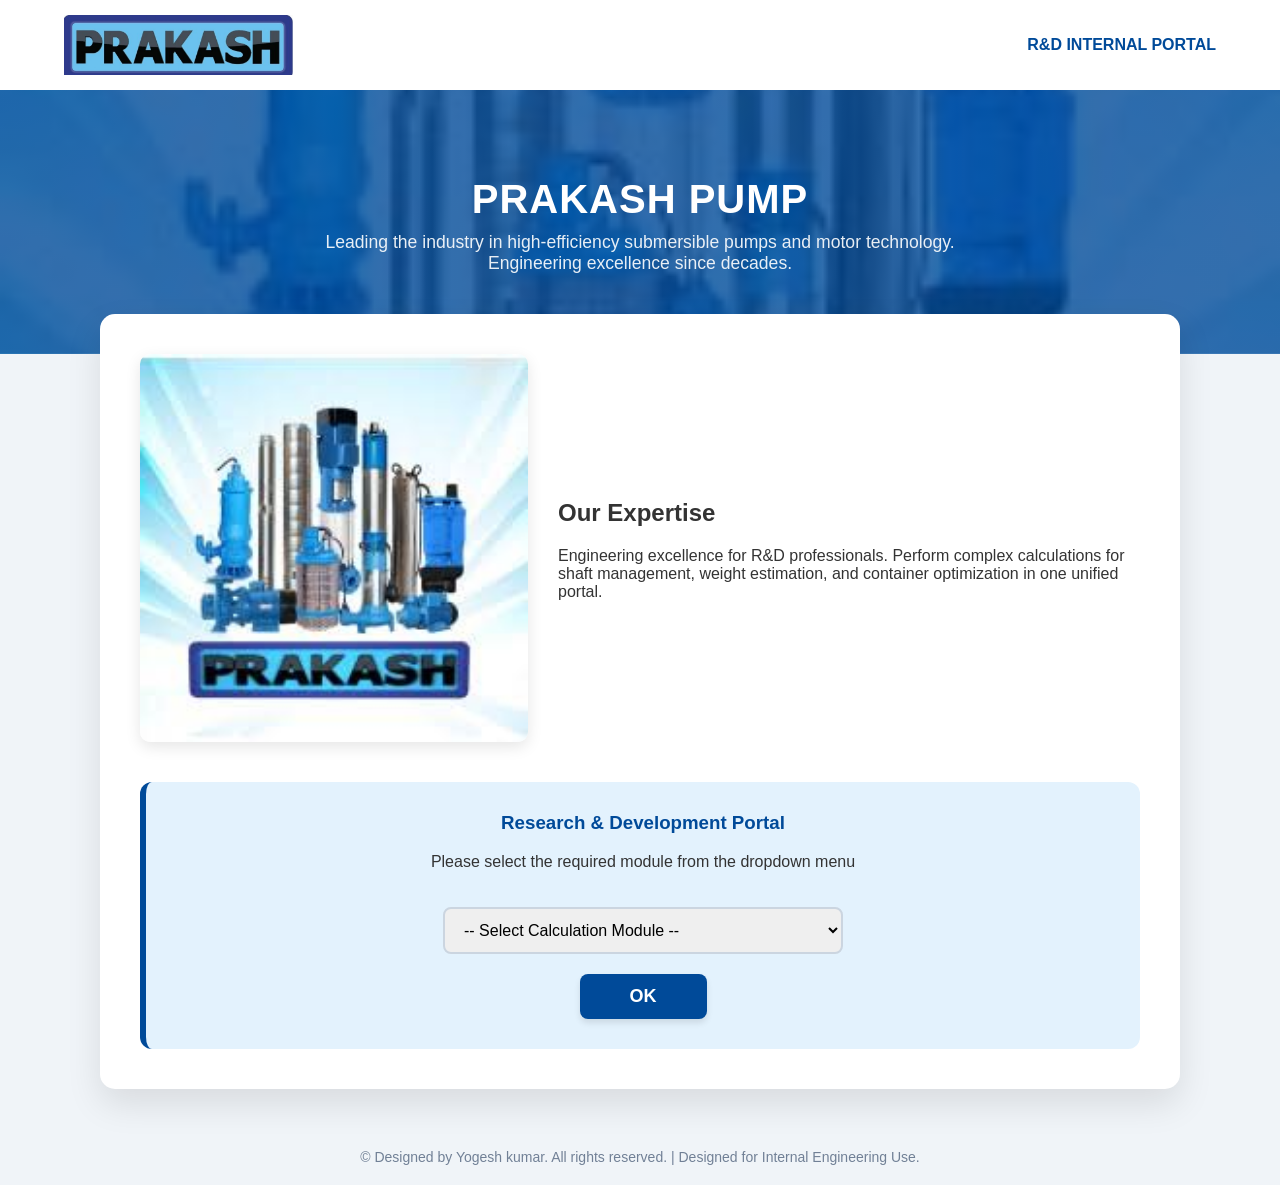
<file: index.html>
<!DOCTYPE html>
<html lang="en">
<head>
    <meta charset="UTF-8">
    <meta name="viewport" content="width=device-width, initial-scale=1.0">
    <title>Prakash Pumps | R&D Portal</title>
    <style>
        :root {
            --primary-blue: #004a99;
            --light-blue: #e3f2fd;
            --accent-green: #28a745;
            --text-dark: #333;
        }

        body {
            font-family: 'Segoe UI', Roboto, Helvetica, Arial, sans-serif;
            margin: 0;
            padding: 0;
            background-color: #f0f4f8;
            color: var(--text-dark);
        }

        /* Header & Logo */
        header {
            background: white;
            padding: 15px 5%;
            display: flex;
            justify-content: space-between;
            align-items: center;
            box-shadow: 0 2px 10px rgba(0,0,0,0.1);
        }

        .logo-img {
            height: 60px;
            object-fit: contain;
        }

        /* Hero Section */
        .hero {
            background: linear-gradient(rgba(0, 74, 153, 0.8), rgba(0, 74, 153, 0.8)), url('prakash.jfif');
            background-size: cover;
            background-position: center;
            color: white;
            padding: 60px 5%;
            text-align: center;
        }

        .hero h1 {
            font-size: 2.5rem;
            margin-bottom: 10px;
            letter-spacing: 1px;
        }

        .hero p {
            font-size: 1.1rem;
            max-width: 700px;
            margin: 0 auto 20px;
            opacity: 0.9;
        }

        /* Content Container */
        .container {
            max-width: 1000px; /* Thoda wide kiya hai tools ke liye */
            margin: -40px auto 40px;
            background: white;
            padding: 40px;
            border-radius: 15px;
            box-shadow: 0 15px 35px rgba(0,0,0,0.1);
        }

        .about-section {
            display: flex;
            gap: 30px;
            align-items: center;
            margin-bottom: 40px;
        }

        .about-img {
            width: 40%;
            border-radius: 10px;
            box-shadow: 0 5px 15px rgba(0,0,0,0.1);
        }

        .about-text {
            width: 60%;
        }

        /* R&D Portal Box */
        .rd-box {
            background: var(--light-blue);
            padding: 30px;
            border-radius: 12px;
            border-left: 6px solid var(--primary-blue);
            text-align: center;
        }

        .rd-box h3 {
            color: var(--primary-blue);
            margin-top: 0;
        }

        select {
            width: 100%;
            max-width: 400px;
            padding: 12px 15px;
            font-size: 16px;
            border: 2px solid #cbd5e0;
            border-radius: 8px;
            margin: 20px 0;
            outline: none;
            cursor: pointer;
        }

        select:focus {
            border-color: var(--primary-blue);
        }

        .btn-ok {
            background: var(--primary-blue);
            color: white;
            border: none;
            padding: 12px 50px;
            font-size: 18px;
            font-weight: bold;
            border-radius: 8px;
            cursor: pointer;
            transition: all 0.3s ease;
            box-shadow: 0 4px 6px rgba(0,0,0,0.1);
        }

        .btn-ok:hover {
            background: #003366;
            transform: translateY(-2px);
            box-shadow: 0 6px 12px rgba(0,0,0,0.15);
        }

        footer {
            text-align: center;
            padding: 20px;
            color: #718096;
            font-size: 14px;
        }
    </style>
</head>
<body>

    <header>
        <img src="prakash logo.jfif" alt="Prakash Pump Logo" class="logo-img">
        <div style="font-weight: bold; color: var(--primary-blue);">R&D INTERNAL PORTAL</div>
    </header>

    <div class="hero">
        <h1>PRAKASH PUMP</h1>
        <p>Leading the industry in high-efficiency submersible pumps and motor technology. Engineering excellence since decades.</p>
    </div>

    <div class="container">
        <div class="about-section">
            <img src="prakash.jfif" alt="Pump Range" class="about-img">
            <div class="about-text">
                <h2>Our Expertise</h2>
                <p>Engineering excellence for R&D professionals. Perform complex calculations for shaft management, weight estimation, and container optimization in one unified portal.</p>
            </div>
        </div>

        <div class="rd-box">
            <h3>Research & Development Portal</h3>
            <p>Please select the required module from the dropdown menu</p>
            
            <select id="moduleSelect">
                <option value="">-- Select Calculation Module --</option>
                <option value="shaft">Shaft Cutting Length Management</option>
                <option value="stamping">Motor Stator & Rotor Stamping Weight</option>
                <option value="container">Container Packing Management</option>
            </select>
            <br>
            <button class="btn-ok" onclick="navigate()">OK</button>
        </div>
    </div>

    <footer>
        &copy; Designed by Yogesh kumar. All rights reserved. | Designed for Internal Engineering Use.
    </footer>

    <script>
        function navigate() {
            const choice = document.getElementById('moduleSelect').value;
            
            if (choice === 'shaft') {
                window.location.href = 'Shaft_Module/shaft_cutting.html';
            } else if (choice === 'stamping') {
                window.location.href = 'Stamping_Module/stamping_weight.html';
            } else if (choice === 'container') {
                // Naya module jo aapne add karne ko kaha tha
                window.location.href = 'Packing_Module/container_optimizer.html';
            } else {
                alert("PLease Select Atleast One Option");
            }
        }
    </script>
</body>
</html>
</file>
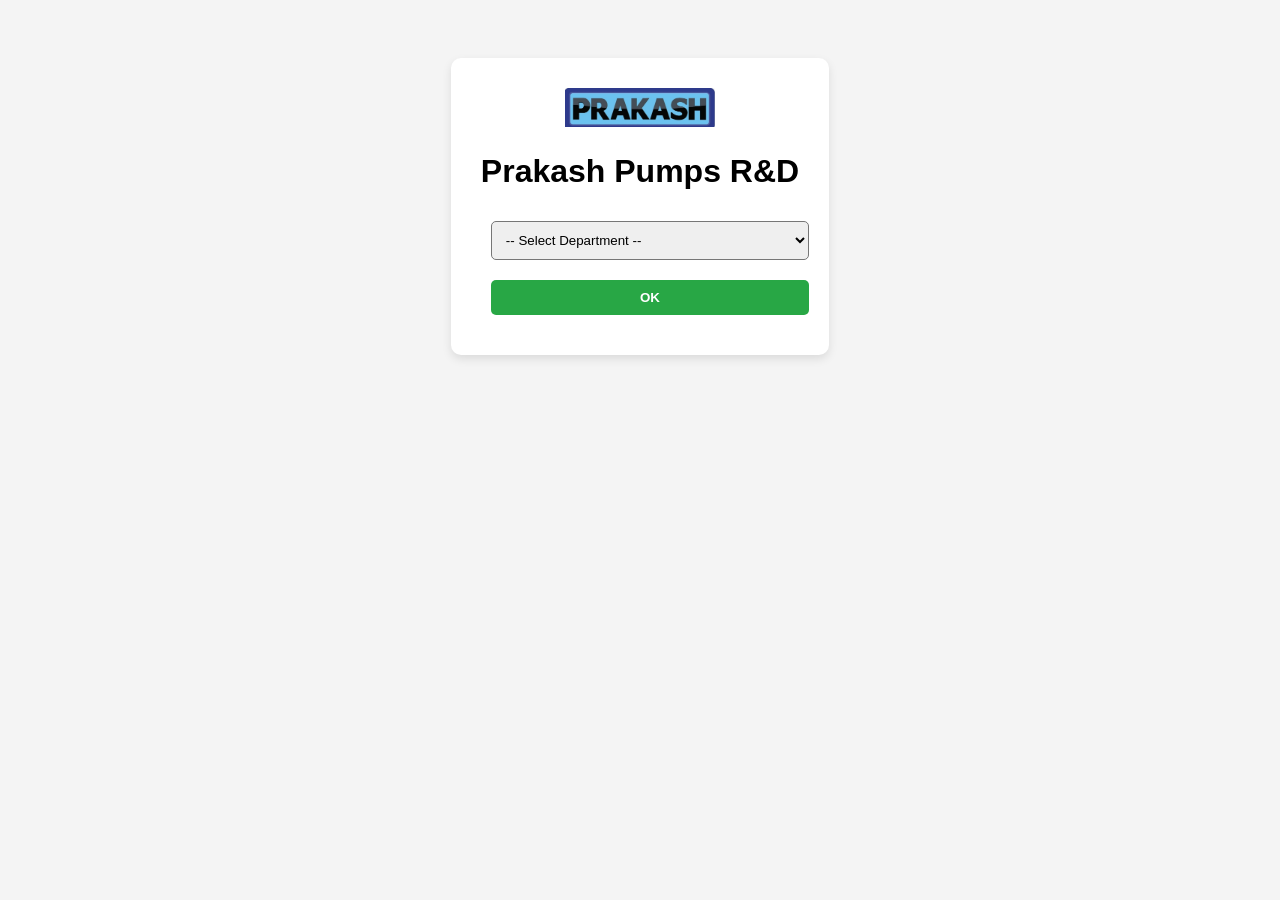
<file: welcome.html>
<!DOCTYPE html>
<html lang="en">
<head>
    <meta charset="UTF-8">
    <title>Prakash Pumps - Master Portal</title>
    <style>
        body { font-family: sans-serif; text-align: center; padding: 50px; background: #f4f4f4; }
        .card { background: white; padding: 30px; border-radius: 10px; display: inline-block; box-shadow: 0 4px 10px rgba(0,0,0,0.1); }
        select, button { padding: 10px; margin: 10px; border-radius: 5px; width: 100%; }
        button { background: #28a745; color: white; border: none; cursor: pointer; font-weight: bold; }
    </style>
</head>
<body>
    <div class="card">
        <img src="prakash logo.jfif" alt="Logo" style="width: 150px;">
        <h1>Prakash Pumps R&D</h1>
        <select id="moduleChoice">
            <option value="">-- Select Department --</option>
            <option value="shaft">Shaft Cutting Length</option>
            <option value="stamping">Stamping Weight</option>
        </select>
        <br>
        <button onclick="openFolder()">OK</button>
    </div>

    <script>
        function openFolder() {
            const val = document.getElementById('moduleChoice').value;
            if (val === 'shaft') {
                // Folder ka naam 'Shaft_Module' aur file ka 'shaft_cutting.html'
                window.location.href = 'Shaft_Module/shaft_cutting.html'; 
            } else if (val === 'stamping') {
                // Folder ka naam 'Stamping_Module' aur file ka 'stamping_weight.html'
                window.location.href = 'Stamping_Module/stamping_weight.html';
            } else {
                alert("Please select an option!");
            }
        }
    </script>
</body>
</html>
</file>
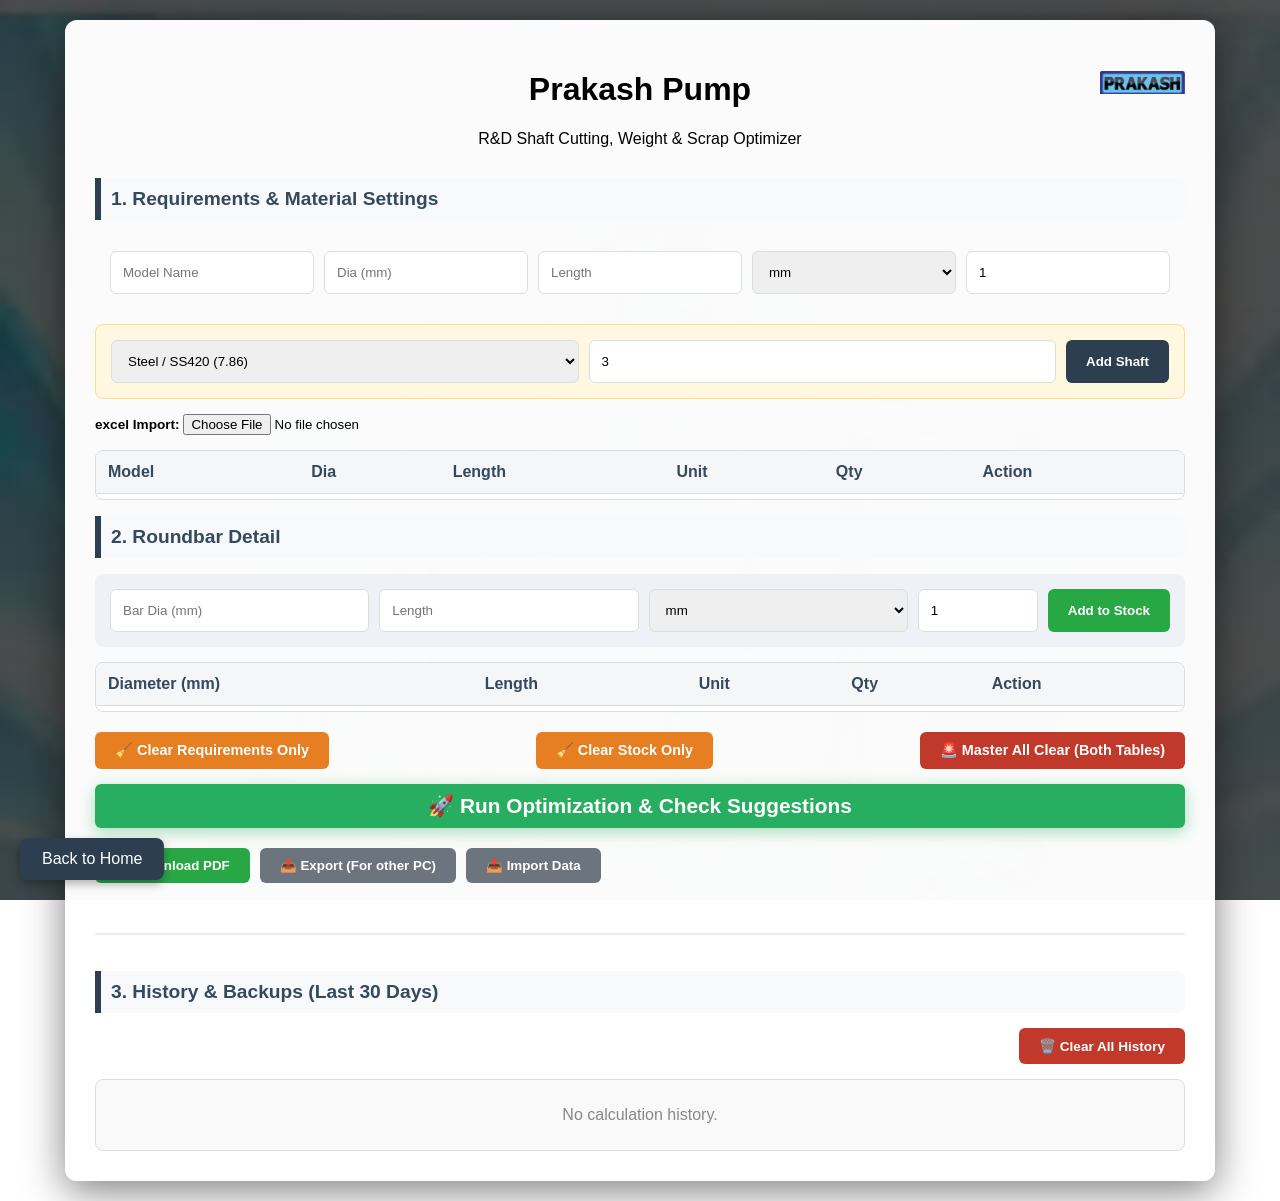
<file: Shaft_Module/shaft_cutting.html>
<!DOCTYPE html>
<html lang="en">
<head>
    <meta charset="UTF-8">
    <meta name="viewport" content="width=device-width, initial-scale=1.0">
    <title>Prakash Pumps - Dashboard</title>
    <link rel="stylesheet" href="style.css">
</head>
<body>
    <div class="container">
        <header>
            <img src="prakash logo.jfif" alt="Prakash Logo" class="right-logo">
            <h1>Prakash Pump</h1>
            <p>R&D Shaft Cutting, Weight & Scrap Optimizer</p>
        </header>

        <section class="section">
            <h2>1. Requirements & Material Settings</h2>
            <div class="input-group">
                <input id="model" list="modelList" placeholder="Model Name" oninput="autoFillDetails()">
                <datalist id="modelList"></datalist>
                <input id="diameter" type="number" placeholder="Dia (mm)" step="0.1">
                <input id="length" type="number" placeholder="Length" step="0.1">
                <select id="uom"></select>
                <input id="qty" type="number" placeholder="Qty" min="1" value="1">
            </div>
            
            <div class="input-group" style="background: #fff8e1; border: 1px solid #ffe082;">
                <select id="materialType">
                    <option value="7.85">Steel / SS420 (7.86)</option>
                    <option value="8.0">SS High Grade (8.0)</option>
                    <option value="2.7">Aluminum (2.7)</option>
                    <option value="8.96">Copper (8.96)</option>
                    <option value="8.5">Brass (8.5)</option>
                </select>
                <input id="kerf" type="number" placeholder="Blade Kerf (mm)" step="0.1" value="3">
                <button id="addBtn" onclick="addData()" class="btn-primary">Add Shaft</button>
            </div>
            
            <div style="margin-bottom: 15px; font-size: 0.85em;" class="no-print">
                <strong>excel Import:</strong> <input type="file" id="csvFile" accept=".csv" onchange="importCSV()">
            </div>

            <div class="table-container">
                <table>
                    <thead>
                        <tr><th>Model</th><th>Dia</th><th>Length</th><th>Unit</th><th>Qty</th><th>Action</th></tr>
                    </thead>
                    <tbody id="tableData"></tbody>
                </table>
            </div>
        </section>

        <section class="section">
            <h2>2. Roundbar Detail</h2>
            <div class="input-group" style="background:#eef2f7; padding:15px; border-radius:8px;">
                <input id="barDia" type="number" placeholder="Bar Dia (mm)" step="0.1">
                <input id="barLength" type="number" placeholder="Length" step="any">
                <select id="barUnit"></select>
                <input id="barQty" type="number" placeholder="Qty" min="1" value="1" style="max-width: 100px;">
                <button id="addBarBtn" onclick="addRawBar()" class="btn-primary" style="background:#28a745;">Add to Stock</button>
            </div>
            <div class="table-container">
                <table>
                    <thead>
                        <tr><th>Diameter (mm)</th><th>Length</th><th>Unit</th><th>Qty</th><th>Action</th></tr>
                    </thead>
                    <tbody id="rawBarTable"></tbody>
                </table>
            </div>

            <div class="no-print" style="margin-top:20px; display:flex; gap:10px; justify-content: space-between; flex-wrap: wrap;">
                <button onclick="clearRequirementsTable()" class="btn-primary" style="background:#e67e22; font-size:0.9rem;">🧹 Clear Requirements Only</button>
                <button onclick="clearStockTable()" class="btn-primary" style="background:#e67e22; font-size:0.9rem;">🧹 Clear Stock Only</button>
                <button onclick="masterAllClear()" class="btn-primary" style="background:var(--danger); font-size:0.9rem;">🚨 Master All Clear (Both Tables)</button>
            </div>

            <button onclick="perfectOptimize()" class="btn-optimize" style="margin-top:15px;">🚀 Run Optimization & Check Suggestions</button>
        </section>

        <section class="section" id="result-section">
            <div id="result"></div>
            <div class="no-print" style="margin-top:20px; display:flex; gap:10px; flex-wrap: wrap;">
                <button onclick="window.print()" class="btn-primary" style="background:#28a745;">🖨️ Download PDF</button>
                <button onclick="exportData()" class="btn-primary" style="background:#6c757d;">📤 Export (For other PC)</button>
                <button onclick="document.getElementById('importFile').click()" class="btn-primary" style="background:#6c757d;">📥 Import Data</button>
                <input type="file" id="importFile" style="display:none" onchange="importData(event)">
                <a href="../index.html" class="back-home-btn" style="text-decoration:none;">Back to Home</a>
            </div>
        </section>

        <section class="section no-print" style="margin-top: 50px; border-top: 2px solid #eee; padding-top: 20px;">
            <h2>3. History & Backups (Last 30 Days)</h2>
            <div style="margin-bottom: 15px; display: flex; justify-content: flex-end;">
                <button onclick="clearAllHistory()" class="btn-primary" style="background: var(--danger); font-size: 0.85rem;">🗑️ Clear All History</button>
            </div>
            <div id="historyList" style="max-height: 400px; overflow-y: auto; border: 1px solid #ddd; border-radius: 8px; background: #f9f9f9; padding: 10px;"></div>
        </section>
    </div>
    <script src="script.js"></script>
</body>
</html>
</file>
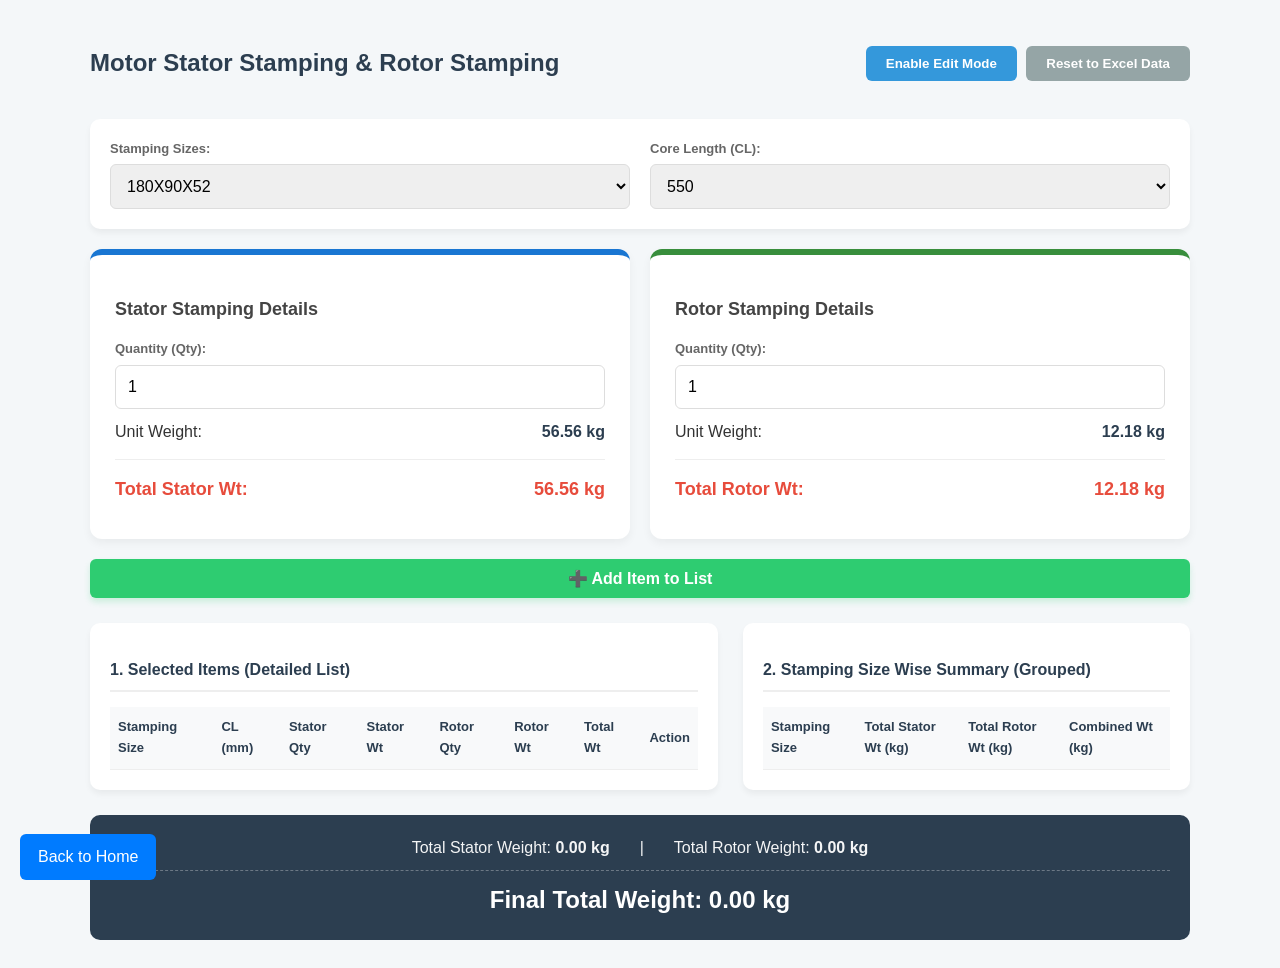
<file: Stamping_Module/stamping_weight.html>
<!DOCTYPE html>
<html lang="en">
<head>
    <meta charset="UTF-8">
    <meta name="viewport" content="width=device-width, initial-scale=1.0">
    <title>Stator & Rotor Weight Dashboard</title>
    <link rel="stylesheet" href="style.css">
</head>
<body>

    <div class="container">
        <header>
            <h1>Motor Stator Stamping & Rotor Stamping</h1>
            <div class="admin-bar">
                <button id="editBtn" class="btn" onclick="toggleEditMode()">Enable Edit Mode</button>
                <button id="resetBtn" class="btn btn-secondary" onclick="resetToDefault()">Reset to Excel Data</button>
            </div>
        </header>
        
        <div class="controls card">
            <div class="input-group">
                <label>Stamping Sizes:</label>
                <select id="stamping"></select>
            </div>
            <div class="input-group">
                <label>Core Length (CL):</label>
                <select id="cl"></select>
            </div>
        </div>

        <div class="main-layout">
            <div class="section-card stator-card">
                <div class="card-header">
                    <h2>Stator Stamping Details</h2>
                </div>
                <div class="input-group">
                    <label>Quantity (Qty):</label>
                    <input type="number" id="statorQty" value="1" min="0">
                </div>
                <div class="result-box">
                    <div class="row">
                        <span>Unit Weight:</span>
                        <span id="statorUnit" class="weight-val">-</span>
                    </div>
                    <hr>
                    <div class="row total-row">
                        <span>Total Stator Wt:</span>
                        <span><span id="statorTotal">0.00</span> kg</span>
                    </div>
                </div>
            </div>

            <div class="section-card rotor-card">
                <div class="card-header">
                    <h2>Rotor Stamping Details</h2>
                </div>
                <div class="input-group">
                    <label>Quantity (Qty):</label>
                    <input type="number" id="rotorQty" value="1" min="0">
                </div>
                <div class="result-box">
                    <div class="row">
                        <span>Unit Weight:</span>
                        <span id="rotorUnit" class="weight-val">-</span>
                    </div>
                    <hr>
                    <div class="row total-row">
                        <span>Total Rotor Wt:</span>
                        <span><span id="rotorTotal">0.00</span> kg</span>
                    </div>
                </div>
            </div>
        </div>

        <div class="action-bar">
            <button id="addItemBtn" class="btn btn-add" onclick="addItemToTable()">➕ Add Item to List</button>
        </div>

        <div class="tables-container">
            
            <div class="table-card card detailed-box">
                <h2>1. Selected Items (Detailed List)</h2>
                <div class="table-wrapper">
                    <table id="itemsTable">
                        <thead>
                            <tr>
                                <th>Stamping Size</th>
                                <th>CL (mm)</th>
                                <th>Stator Qty</th>
                                <th>Stator Wt</th>
                                <th>Rotor Qty</th>
                                <th>Rotor Wt</th>
                                <th>Total Wt</th>
                                <th>Action</th>
                            </tr>
                        </thead>
                        <tbody id="tableBody">
                            </tbody>
                    </table>
                </div>
            </div>

            <div class="table-card card summary-box">
                <h2>2. Stamping Size Wise Summary (Grouped)</h2>
                <div class="table-wrapper">
                    <table>
                        <thead>
                            <tr>
                                <th>Stamping Size</th>
                                <th>Total Stator Wt (kg)</th>
                                <th>Total Rotor Wt (kg)</th>
                                <th>Combined Wt (kg)</th>
                            </tr>
                        </thead>
                        <tbody id="summaryTableBody">
                            </tbody>
                    </table>
                </div>
            </div>

        </div>

        <div class="grand-total-bar" id="grandTotalContainer">
            </div>
    </div>

    <a href="../index.html" class="back-home-btn">Back to Home</a>
    
    <script src="script.js"></script>
</body>
</html>
</file>
<file: Shaft_Module/style.css>
:root {
    --primary: #2c3e50; 
    --success: #27ae60;
    --danger: #c0392b;
    --warning: #f39c12;
    --light: #f8f9fa;
    --dark: #34495e;
    --border: #dcdde1;
}

* { box-sizing: border-box; transition: all 0.2s; }

body { 
    font-family: 'Segoe UI', sans-serif; 
    background: linear-gradient(rgba(0,0,0,0.7), rgba(0,0,0,0.7)), url('prakash.jfif'); 
    background-size: cover; background-attachment: fixed; margin: 0; padding: 20px;
}

.container { 
    max-width: 1150px; margin: auto; background: rgba(255,255,255,0.98); 
    padding: 30px; border-radius: 12px; box-shadow: 0 10px 40px rgba(0,0,0,0.5); 
}

header { text-align: center; margin-bottom: 30px; position: relative; }
.right-logo { position: absolute; right: 0; top: 0; width: 85px; }

h2 { border-left: 6px solid var(--primary); padding: 10px; color: var(--dark); background: #f8f9fa; border-radius: 0 8px 8px 0; font-size: 1.2rem; }

.input-group { display: flex; flex-wrap: wrap; gap: 10px; margin-bottom: 15px; padding: 15px; border-radius: 8px; }
.input-group input, .input-group select { padding: 12px; border: 1px solid var(--border); border-radius: 6px; flex: 1; min-width: 120px; outline: none; }

button { padding: 10px 20px; cursor: pointer; border: none; border-radius: 6px; font-weight: bold; }
.btn-primary { background: var(--primary); color: white; }
.btn-optimize { background: var(--success); color: white; width: 100%; font-size: 1.3rem; box-shadow: 0 4px 15px rgba(39, 174, 96, 0.4); }

.table-container { overflow-x: auto; margin-top: 15px; border-radius: 8px; border: 1px solid #ddd; background: #fff; }
table { width: 100%; border-collapse: collapse; margin-bottom: 5px; }
th, td { padding: 12px; text-align: left; border-bottom: 1px solid var(--border); }
th { background: #f4f6f7; color: var(--dark); }

.back-home-btn { position: fixed; bottom: 20px; left: 20px; background: var(--primary); color: white; padding: 12px 22px; border-radius: 8px; z-index: 1000; box-shadow: 0 4px 10px rgba(0,0,0,0.3); }

/* Visual Bar Formatting */
.visual-bar { display: flex; height: 32px; width: 100%; background: #eee; border: 1px solid #ccc; margin: 15px 0; border-radius: 6px; overflow: hidden; }
.cut-segment { height: 100%; display: flex; align-items: center; justify-content: center; font-size: 10px; color: white; border-right: 1px solid rgba(255,255,255,0.2); font-weight: bold; }
.kerf-segment { background: #000; height: 100%; }
.scrap-segment { background: #bdc3c7; height: 100%; flex-grow: 1; }

@media print {
    body { background: white !important; padding: 0; }
    .no-print, .input-group, .table-container, header, .back-home-btn, button, hr, h2, input[type="file"] { display: none !important; }
    .container { box-shadow: none; width: 100%; padding: 0; margin: 0; }
    #result { visibility: visible; width: 100%; }
    .kerf-segment { background: #000 !important; -webkit-print-color-adjust: exact; }
}
</file>
<file: Stamping_Module/style.css>
:root {
    --primary: #2c3e50;
    --stator-color: #1976d2;
    --rotor-color: #388e3c;
    --bg: #f4f7f9;
    --danger: #e74c3c;
    --success: #2ecc71;
}

body { 
    font-family: 'Segoe UI', Tahoma, sans-serif; 
    background: var(--bg); 
    color: #333; 
    padding: 20px; 
    line-height: 1.6; 
}

.container { 
    max-width: 1100px; /* Width broad kari h takki dono table sahi se fit ho */
    margin: 0 auto; 
}

header { 
    display: flex; 
    justify-content: space-between; 
    align-items: center; 
    margin-bottom: 20px; 
    flex-wrap: wrap; 
    gap: 10px; 
}

h1 { 
    color: var(--primary); 
    font-size: 24px; 
}

.btn { 
    padding: 10px 20px; 
    border-radius: 6px; 
    border: none; 
    cursor: pointer; 
    font-weight: 600; 
    transition: 0.3s; 
}

#editBtn { 
    background: #3498db; 
    color: white; 
}

.btn-secondary { 
    background: #95a5a6; 
    color: white; 
    margin-left: 5px; 
}

.btn-add {
    background: var(--success);
    color: white;
    font-size: 16px;
    width: 100%;
    margin-top: 20px;
    box-shadow: 0 4px 6px rgba(46, 204, 113, 0.2);
}
.btn-add:hover { background: #27ae60; }

.btn-delete {
    background: var(--danger);
    color: white;
    padding: 5px 10px;
    font-size: 12px;
}
.btn-delete:hover { background: #c0392b; }

.card { 
    background: white; 
    padding: 20px; 
    border-radius: 10px; 
    box-shadow: 0 4px 6px rgba(0,0,0,0.05); 
}

.controls { 
    display: flex; 
    gap: 20px; 
    margin-bottom: 20px; 
}

.input-group { 
    flex: 1; 
    display: flex; 
    flex-direction: column; 
    gap: 5px; 
}

label { 
    font-size: 13px; 
    font-weight: bold; 
    color: #666; 
}

select, input { 
    padding: 12px; 
    border: 1px solid #ddd; 
    border-radius: 6px; 
    font-size: 16px; 
    width: 100%; 
    box-sizing: border-box;
}

.main-layout { 
    display: flex; 
    gap: 20px; 
    flex-wrap: wrap; 
}

.section-card { 
    flex: 1; 
    min-width: 300px; 
    background: white; 
    padding: 25px; 
    border-radius: 12px; 
    border-top: 6px solid; 
    box-shadow: 0 4px 10px rgba(0,0,0,0.05); 
}

.stator-card { border-top-color: var(--stator-color); }
.rotor-card { border-top-color: var(--rotor-color); }

.card-header h2 { 
    font-size: 18px; 
    margin-bottom: 15px; 
    color: #444; 
}

.row { 
    display: flex; 
    justify-content: space-between; 
    align-items: center;
    margin: 10px 0; 
}

.weight-val { 
    font-weight: bold; 
    color: #2c3e50; 
}

.total-row { 
    font-size: 18px; 
    font-weight: 700; 
    color: #e74c3c; 
}

hr { 
    border: 0; 
    border-top: 1px solid #eee; 
    margin: 15px 0; 
}

/* --- NEW TABLES GRID LAYOUT --- */
.tables-container {
    display: flex;
    flex-direction: column;
    gap: 25px;
    margin-top: 25px;
}

@media (min-width: 900px) {
    .tables-container {
        flex-direction: row; /* Desktop me dono parallel dikhenge */
    }
    .detailed-box { flex: 1.3; }
    .summary-box { flex: 0.9; }
}

.table-card h2 {
    font-size: 16px;
    margin-bottom: 15px;
    color: var(--primary);
    border-bottom: 2px solid #eee;
    padding-bottom: 8px;
}

.table-wrapper {
    overflow-x: auto;
}

table {
    width: 100%;
    border-collapse: collapse;
    text-align: left;
    font-size: 13px;
}

th, td {
    padding: 10px 8px;
    border-bottom: 1px solid #eee;
}

th {
    background-color: #f8f9fa;
    color: var(--primary);
    font-weight: 700;
}

tr:hover { background-color: #f9fbfd; }

/* Grand Total Bar Split System */
.grand-total-bar { 
    margin-top: 25px; 
    background: var(--primary); 
    color: white; 
    padding: 20px; 
    border-radius: 10px; 
    text-align: center; 
}

.grand-split-grid {
    display: flex;
    justify-content: center;
    gap: 30px;
    font-size: 16px;
    margin-bottom: 10px;
    opacity: 0.95;
    flex-wrap: wrap;
}

.grand-main-title {
    font-size: 24px;
    font-weight: 800;
    border-top: 1px dashed rgba(255,255,255,0.3);
    padding-top: 10px;
}

.edit-input { 
    width: 90px; 
    padding: 6px; 
    text-align: center; 
    border: 2px solid orange; 
    border-radius: 6px;
    font-size: 15px;
    font-weight: bold;
}

.back-home-btn {
    position: fixed;
    bottom: 20px;
    left: 20px;
    background-color: #007bff;
    color: white;
    padding: 10px 18px;
    border-radius: 6px;
    text-decoration: none;
    font-family: Arial, sans-serif;
    z-index: 1000;
}
</file>
